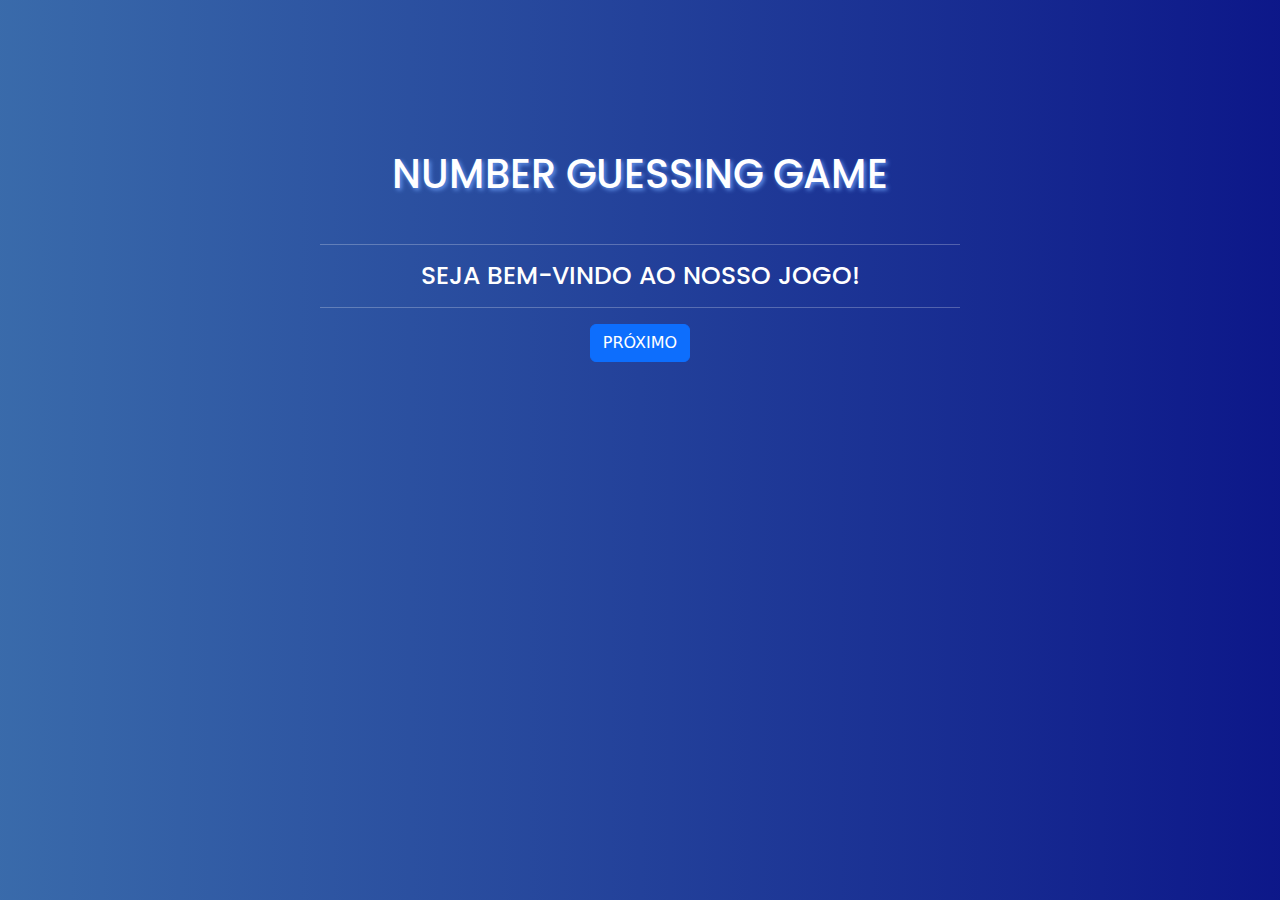
<file: Atividades/Atividade 3/Guessing-Number-Atividade-08/index.html>
<!DOCTYPE html>
<html lang="en">
<head>
    <meta charset="UTF-8">
    <meta http-equiv="X-UA-Compatible" content="IE=edge">
    <meta name="viewport" content="width=device-width, initial-scale=1.0">
    <title>Atividade 08</title>

  <link href="https://cdn.jsdelivr.net/npm/bootstrap@5.2.1/dist/css/bootstrap.min.css" rel="stylesheet">
  <link rel="stylesheet" href="./CSS/style.css">
  <link rel="preconnect" href="https://fonts.googleapis.com">
  <link rel="preconnect" href="https://fonts.gstatic.com" crossorigin>
  <link href="https://fonts.googleapis.com/css2?family=Poppins:ital,wght@0,100;0,200;0,300;0,400;0,500;0,600;0,700;0,800;0,900;1,100;1,200;1,300;1,400;1,500;1,600;1,700;1,800;1,900&display=swap" rel="stylesheet">
</head>

<body class="body1">

<script src="https://cdn.jsdelivr.net/npm/bootstrap@5.2.3/dist/js/bootstrap.bundle.min.js" integrity="sha384-kenU1KFdBIe4zVF0s0G1M5b4hcpxyD9F7jL+jjXkk+Q2h455rYXK/7HAuoJl+0I4" crossorigin="anonymous"></script>

<center> 
  <h1 class="tituloPrincipal"> NUMBER GUESSING GAME </h1>
<hr class="linha1">
  <h2 class="sejaBem_vindo">SEJA BEM-VINDO AO NOSSO JOGO!</h2>
  <p> </p>
<hr class="linha2">
  <a href=instr.html class="btn btn-primary">PRÓXIMO</a> 
</center>
     
</body>
</html>
</file>
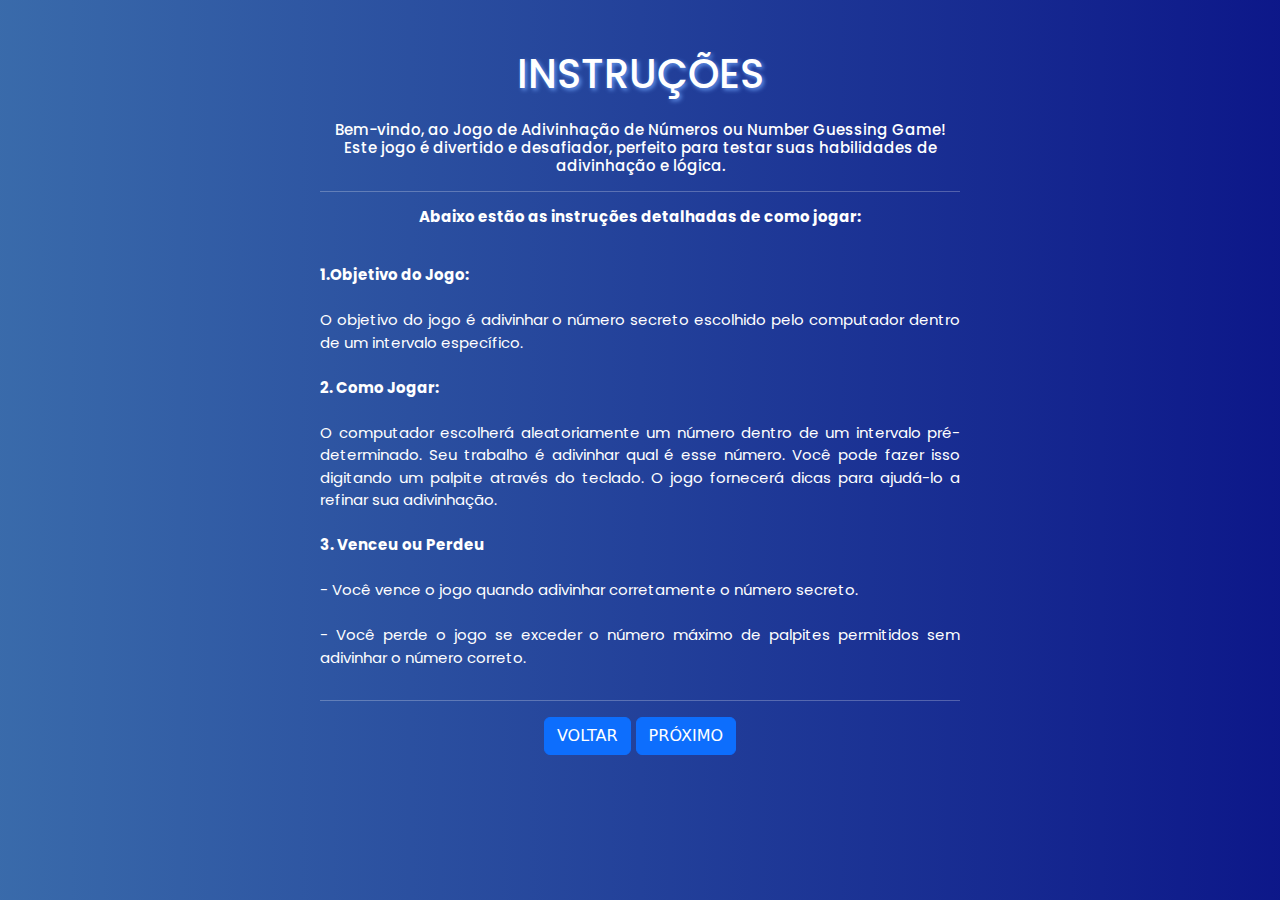
<file: Atividades/Atividade 3/Guessing-Number-Atividade-08/instr.html>
<!DOCTYPE html>
<html lang="en">

<head>
  <meta charset="UTF-8">
  <meta http-equiv="X-UA-Compatible" content="IE=edge">
  <meta name="viewport" content="width=device-width, initial-scale=1.0">
  <title>Atividade 08</title>

  <link href="https://cdn.jsdelivr.net/npm/bootstrap@5.2.1/dist/css/bootstrap.min.css" rel="stylesheet">
  <link rel="stylesheet" href="./CSS/style1.css">
  <link rel="preconnect" href="https://fonts.googleapis.com">
  <link rel="preconnect" href="https://fonts.gstatic.com" crossorigin>
  <link
    href="https://fonts.googleapis.com/css2?family=Poppins:ital,wght@0,100;0,200;0,300;0,400;0,500;0,600;0,700;0,800;0,900;1,100;1,200;1,300;1,400;1,500;1,600;1,700;1,800;1,900&display=swap"
    rel="stylesheet">
</head>

<body class="body2">

  <center>
    <h2 class="instrucoes">INSTRUÇÕES</h2>

    <h5 class="bemVindo"> Bem-vindo, ao Jogo de Adivinhação de Números ou Number Guessing Game!<br> Este jogo é divertido e desafiador, perfeito
      para testar suas habilidades de adivinhação e lógica.<br><hr><strong>Abaixo estão as instruções detalhadas de como jogar:</strong></h5>

    <p class="textoInstrutivo">
  
      <strong>1.Objetivo do Jogo:</strong>
      <br>
      <br>
      O objetivo do jogo é adivinhar o número secreto escolhido pelo computador dentro de um intervalo específico.
      <br>
      <br>

      <strong> 2. Como Jogar:</strong>
      <br>
      <br>
      O computador escolherá aleatoriamente um número dentro de um intervalo pré-determinado.
      Seu trabalho é adivinhar qual é esse número.
      Você pode fazer isso digitando um palpite através do teclado.
      O jogo fornecerá dicas para ajudá-lo a refinar sua adivinhação.
      <br>
      <br>

      <strong>3. Venceu ou Perdeu</strong>
      <br>
      <br>
      - Você vence o jogo quando adivinhar corretamente o número secreto.
      <br>
      <br>
      - Você perde o jogo se exceder o número máximo de palpites permitidos sem adivinhar o número correto.
      <br>
      <hr class="linha4">
 </p>

    <div class="botoes_intr">
      <a href=index.html class="btn btn-primary">VOLTAR</a>
      <a href=jogo.html class="btn btn-primary">PRÓXIMO</a>
    </div>

  </center>

</body>

</html>
</file>
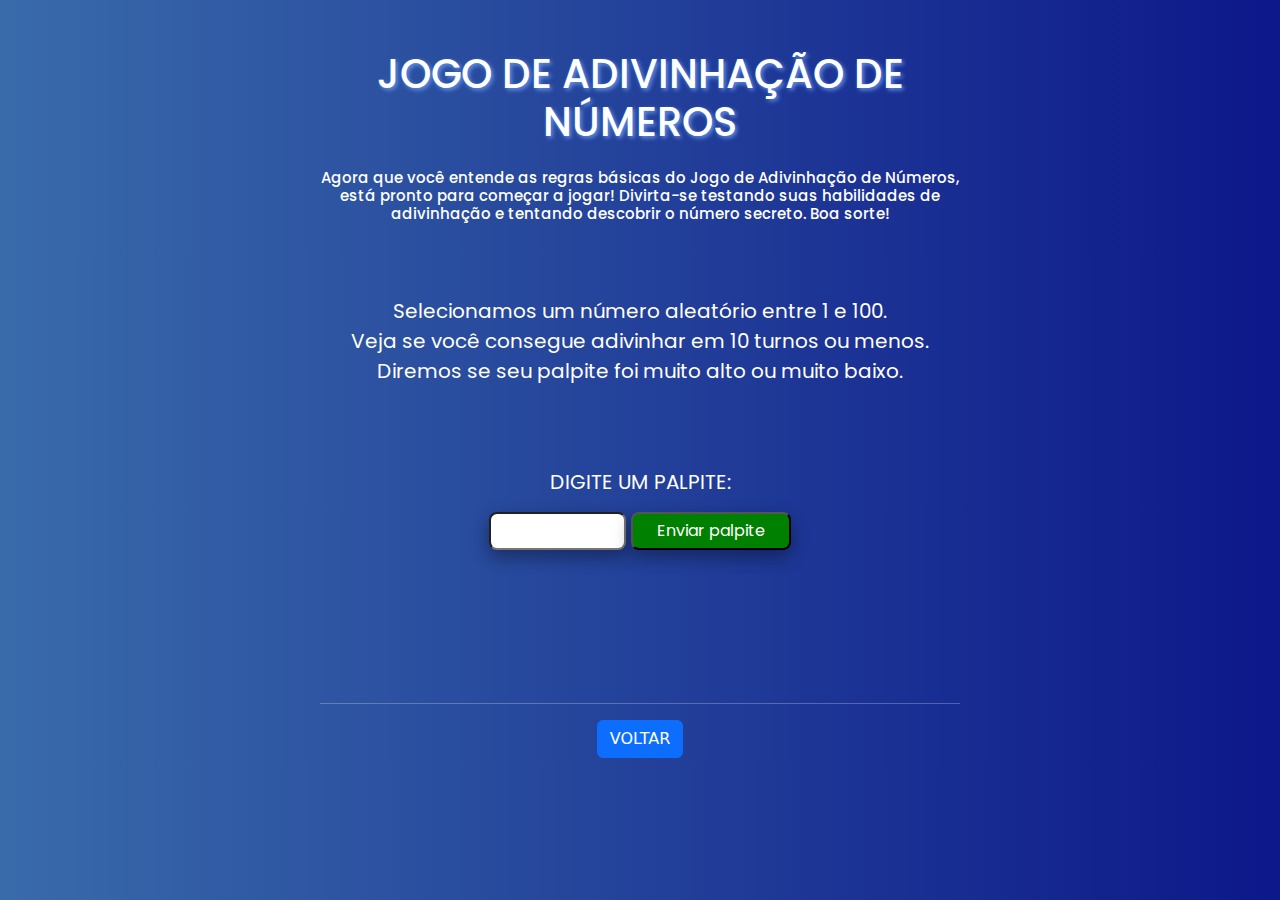
<file: Atividades/Atividade 3/Guessing-Number-Atividade-08/jogo.html>
<!DOCTYPE html>
<html lang="en-US">
  <head>
    <meta charset="utf-8">
    <title>Number guessing game</title>

    <link rel="stylesheet" href="./CSS/style2.css">
    <link href="https://cdn.jsdelivr.net/npm/bootstrap@5.2.1/dist/css/bootstrap.min.css" rel="stylesheet">
    <link rel="preconnect" href="https://fonts.googleapis.com">
    <link rel="preconnect" href="https://fonts.gstatic.com" crossorigin>
    <link href="https://fonts.googleapis.com/css2?family=Poppins:ital,wght@0,100;0,200;0,300;0,400;0,500;0,600;0,700;0,800;0,900;1,100;1,200;1,300;1,400;1,500;1,600;1,700;1,800;1,900&display=swap" rel="stylesheet">
</head>

<body class="body3">
  
  <script src="./JS/script.js" type="text/javascript" defer></script>    
  
<center>
  <h1 class="tituloDoJogo">JOGO DE ADIVINHAÇÃO DE NÚMEROS</h1>    
  <h5 class="recado"> Agora que você entende as regras básicas do Jogo de Adivinhação de Números, está pronto para
  começar a jogar! Divirta-se testando suas habilidades de adivinhação e tentando descobrir o número secreto. Boa
  sorte!</h5>

  <p class= "descricao">Selecionamos um número aleatório entre 1 e 100.<br> Veja se você consegue adivinhar em 10 turnos ou menos.<br> Diremos se seu palpite foi muito alto ou muito baixo.</p>

    <div class="form">
      <label class="palpite" for="guessField">DIGITE UM PALPITE:</label>
     <br>
      <input type="number" min="1" max="100" required id="guessField" class="guessField">
     
      <input type="submit" value="Enviar palpite" class="guessSubmit">
    </div>

    <div class="resultParas">
      <p class="guesses"></p>
      <p class="lastResult"></p>
      <p class="lowOrHi"></p>
    </div>
    
    
    <hr class="linha3">
    <a href=instr.html class="btn btn-primary">VOLTAR</a> 
</center>
    
    
</body>
</html>
</file>
<file: Atividades/Atividade 3/Guessing-Number-Atividade-08/CSS/style.css>
/*Tela Home*/

.body1 {
  width: 50%;
  max-width: 800px;
  min-width: 480px;
  margin: auto;
  background-image: linear-gradient(to left, #000080, #4682B4);
  background-repeat: no-repeat;
  background-position: center center;
  background-size: 2000px 2000px;

}

.tituloPrincipal {
  padding-top: 150px;
  padding-bottom: 30px;
  font-size: 40px;
  color: white;
  font-family:'Poppins', sans-serif;
  text-shadow: 2px 2px 4px #6495ED;
}

.linha1{
  color:white;
}

.linha2{
  color:white;
}

.sejaBem_vindo {
  color: white;
  font-family:'Poppins', sans-serif;
  font-size: 25px;
}

.form input[type="number"] {
  width: 200px;
}

.lastResult {
  color: white;
  padding: 3px;
}
</file>
<file: Atividades/Atividade 3/Guessing-Number-Atividade-08/CSS/style1.css>
/*Tela de Instruções*/

.body2 {
  width: 50%;
  max-width: 800px;
  min-width: 480px;
  margin: auto;
  background-image: linear-gradient(to left, #000080, #4682B4);
  background-repeat: no-repeat;
  background-position: center center;
  background-size: 2000px 2000px;

}

.instrucoes {
  padding-top: 50px;
  padding-bottom: 15px;
  font-size: 40px;
  color: white;
  font-family:'Poppins', sans-serif ;
  text-shadow: 2px 2px 4px #6495ED;

}

.textoInstrutivo{
  padding-top: 15px;
  padding-bottom: 15px;
  font-size: 15px;
  color: white;
  font-family:'Poppins', sans-serif ;
  text-align: justify
}

.bemVindo{
  font-size: 15px;
  padding-bottom: 15px;
  color: white;
  font-family:'Poppins', sans-serif ;
 
}

.linha4{
  color:white;
}
</file>
<file: Atividades/Atividade 3/Guessing-Number-Atividade-08/CSS/style2.css>
/*Tela do Jogo*/

.body3 {
  width: 50%;
  max-width: 800px;
  min-width: 480px;
  margin: auto;
  background-image: linear-gradient(to left, #000080, #4682B4);
  background-repeat: no-repeat;
  background-position: center center;
  background-size: 2000px 2000px;
}

.tituloDoJogo {
  padding-top: 50px;
  padding-bottom: 15px;
  font-size: 40px;
  color: white;
  font-family: 'Poppins', sans-serif;
  text-shadow: 2px 2px 4px #6495ED;

}

.descricao {
  padding-top: 50px;
  padding-bottom: 15px;
  font-size: 20px;
  color: white;
  font-family: 'Poppins', sans-serif;
}

.palpite {
  padding-top: 50px;
  padding-bottom: 15px;
  font-size: 20px;
  color: white;
  font-family: 'Poppins', sans-serif;

}

.guessSubmit {
  box-shadow: 0 8px 16px 0 rgba(0, 0, 0, 0.2), 0 6px 20px 0 rgba(0, 0, 0, 0.19);
  padding: 5px 24px;
  border-radius: 8px;
  background-color: #008000;
  color: white;
  font-family: 'Poppins', sans-serif;

}

.guessField {
  box-shadow: 0 8px 16px 0 rgba(0, 0, 0, 0.2), 0 6px 20px 0 rgba(0, 0, 0, 0.19);
  border-radius: 8px;
  padding: 5px 20px;
  font-family: 'Poppins', sans-serif;

}

.guesses {
  color: azure;
  padding: 5px 20px;
  padding-top: 80px;
  font-size: 20px;
  font-family: 'Poppins', sans-serif;
}

.lastResult {
  color: azure;
  padding: 5px 20px;
  font-size: 20px;
  font-family: 'Poppins', sans-serif;
}

.lowOrHi {
  color: azure;
  padding: 5px 20px;
  font-size: 20px;
  font-family: 'Poppins', sans-serif;
}

.linha3 {
  color: white;

}


.recado {
  font-size: 15px;
  padding-bottom: 15px;
  color: white;
  font-family: 'Poppins', sans-serif;

}
</file>
